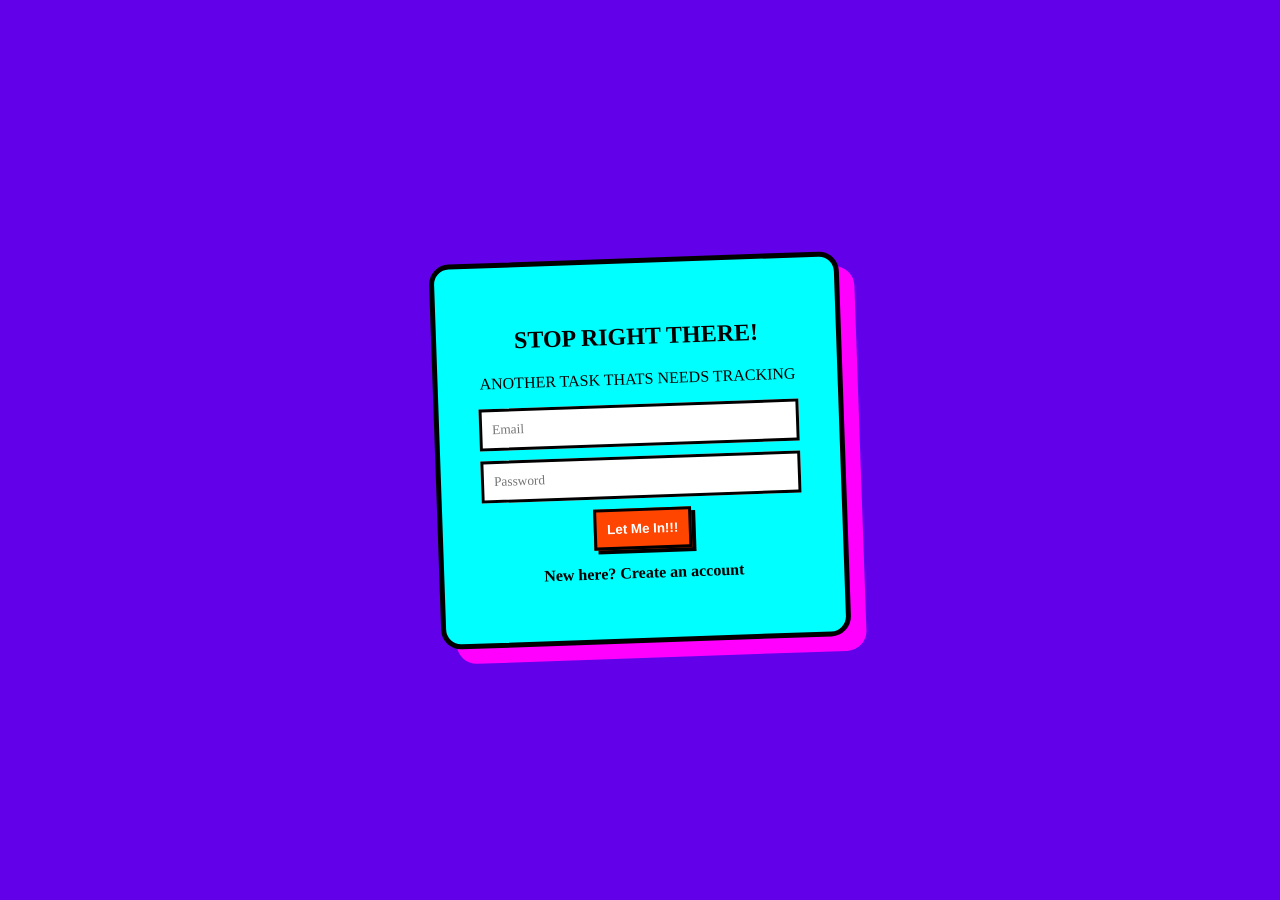
<file: front/index.html>
<!DOCTYPE html>
<html lang="en">
<head>
    <meta charset="UTF-8">
    <meta name="viewport" content="width=device-width, initial-scale=1.0">
    <title>Meme-Board Login</title>
    <link rel="stylesheet" href="style.css">
</head>
<body>

    <div class="login-overlay">
        <div class="login-box" id="login-form">
            <h2>STOP RIGHT THERE!</h2>
            <p>ANOTHER TASK THATS NEEDS TRACKING</p>
            <form onsubmit="handleLogin(event)">
                <input type="email" id="loginEmail" placeholder="Email" required>
                <input type="password" id="loginPassword" placeholder="Password" required>
                <button type="submit">Let Me In!!!</button>
            </form>
            <p class="toggle-text">New here? <span onclick="toggleAuth()">Create an account</span></p>
        </div>

        <div class="login-box hidden" id="signup-form">
            <h2>Join the Chaos</h2>
            <p>Choose your meme identity</p>
            <form onsubmit="handleSignUp(event)">
                <input type="text" placeholder="Username" required>
                <input type="email" id="signupEmail" placeholder="Email" required>
                <input type="password" id="signupPassword" placeholder="Create Password" required>
                <button type="submit" style="background-color: #39ff14; color: black;">Sign Me Up!</button>
            </form>
            <p class="toggle-text">Already a member? <span onclick="toggleAuth()">Go to Login</span></p>
        </div>
    </div>

    <script>
        const API_BASE = "http://127.0.0.1:5000";

function toggleAuth() {
    document.getElementById('login-form').classList.toggle('hidden');
    document.getElementById('signup-form').classList.toggle('hidden');
}

async function handleSignUp(event) {
    event.preventDefault();
    const email = document.getElementById('signupEmail').value;
    const password = document.getElementById('signupPassword').value;

    const res = await fetch(`${API_BASE}/signup`, {
        method: 'POST',
        headers: { 'Content-Type': 'application/json' },
        body: JSON.stringify({ email, password })
    });

    if (res.ok) {
        alert("ACCOUNT CREATED! Now log in.");
        toggleAuth();
    } else {
        alert("Email already taken or server is down.");
    }
}

async function handleLogin(event) {
    event.preventDefault();
    const email = document.getElementById('loginEmail').value;
    const password = document.getElementById('loginPassword').value;

    const res = await fetch(`${API_BASE}/login`, {
        method: 'POST',
        headers: { 'Content-Type': 'application/json' },
        body: JSON.stringify({ email, password })
    });

    if (res.ok) {
        const data = await res.json();
        localStorage.setItem('isLoggedIn', 'true');
        localStorage.setItem('userId', data.user_id); // This is vital for script.js
        window.location.href = 'to-do.html';
    } else {
        alert("WRONG! Try again.");
    }
}
    </script>
</body>
</html>
</file>
<file: front/style.css>
body {
    background-color: #6200ea; 
    margin: 0;
    font-family: "Comic Sans MS", "Comic Sans", "Chalkboard SE", cursive;
    display: flex;
    justify-content: center; 
    align-items: center;
    min-height: 100vh; 
    overflow-x: hidden;
}

/* AUTH BOXES */
.login-box {
    background: #00ffff;
    padding: 40px;
    border-radius: 20px;
    border: 5px solid #000;
    box-shadow: 15px 15px 0px #ff00ff;
    width: 320px;
    text-align: center;
    transform: rotate(-2deg);
}

#signup-form {
    background: #ff00ff;
    box-shadow: 15px 15px 0px #00ffff;
    transform: rotate(2deg);
}

.toggle-text {
    margin-top: 15px;
    font-weight: bold;
    cursor: pointer;
}

/* BOARD */
.board {
    display: flex;
    gap: 20px;
    padding: 20px;
}

.column {
    background-color: white;
    width: 280px;
    border-radius: 15px;
    padding: 15px;
    border: 4px solid #000;
    box-shadow: 10px 10px 0px #000;
}

.column:nth-child(odd) { transform: rotate(-1.5deg); }
.column:nth-child(even) { transform: rotate(1.5deg); }

.column-header {
    font-weight: 900;
    font-size: 22px;
    text-transform: uppercase;
    text-align: center;
    border-bottom: 3px dashed #000;
    margin-bottom: 10px;
}

/* ELEMENTS */
input {
    width: 100%;
    box-sizing: border-box;
    border: 3px solid #000;
    padding: 10px;
    margin-bottom: 10px;
    font-family: inherit;
}

button {
    background-color: #ff4500;
    color: white;
    border: 3px solid #000;
    padding: 10px;
    font-weight: 900;
    cursor: pointer;
    box-shadow: 4px 4px 0px #000;
}

button:active { transform: translate(2px, 2px); box-shadow: none; }

.logout-btn {
    position: absolute;
    top: 20px;
    right: 20px;
    width: auto;
}

.hidden { display: none !important; }
</file>
